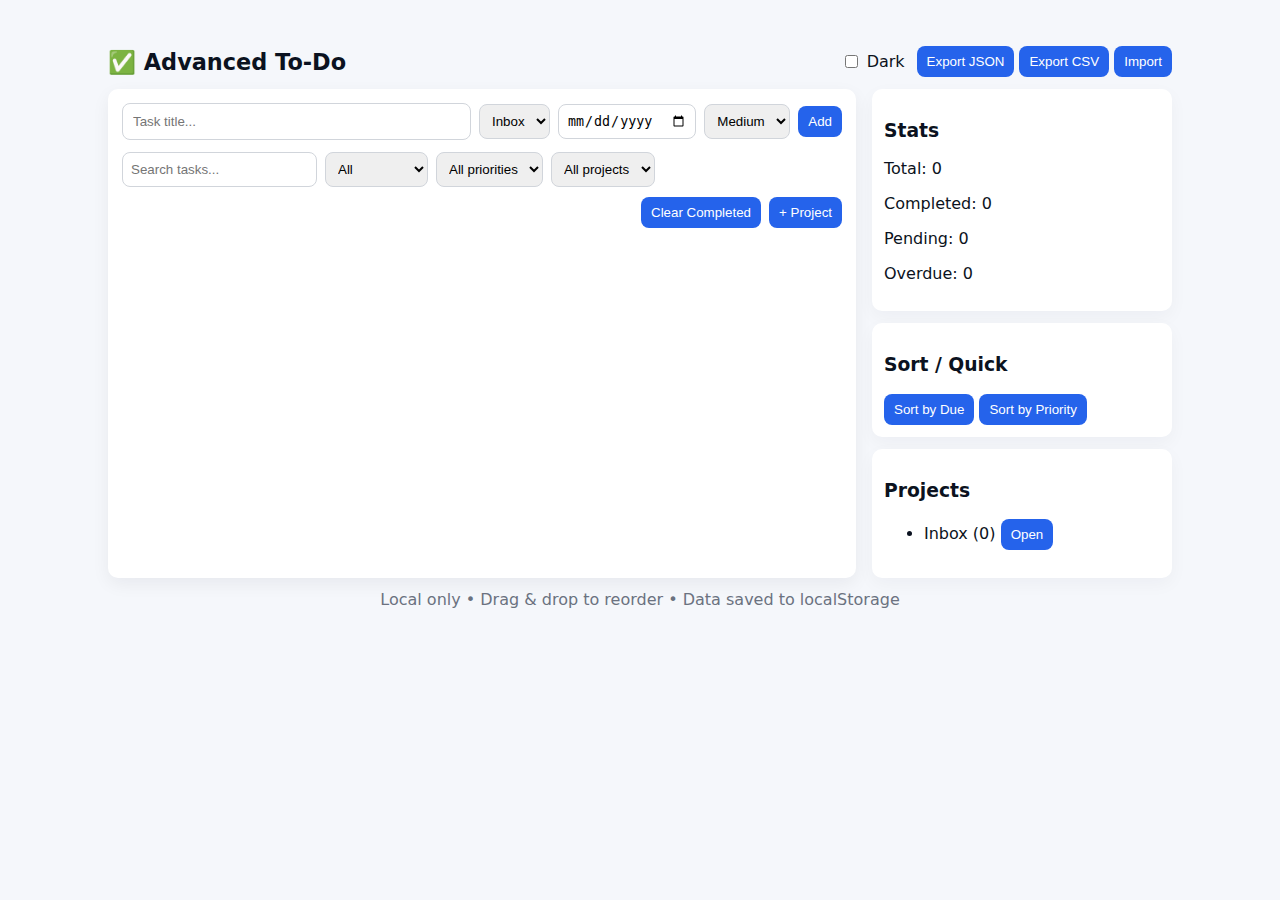
<file: TO-DO LIST/index.html>
<!doctype html>
<html lang="en">
<head>
  <meta charset="utf-8" />
  <meta name="viewport" content="width=device-width,initial-scale=1" />
  <title>Advanced To-Do</title>
  <link rel="stylesheet" href="style.css" />
</head>
<body>
  <div class="app">
    <header class="header">
      <h1>✅ Advanced To-Do</h1>
      <div class="header-controls">
        <label class="toggle">
          <input id="dark-toggle" type="checkbox" />
          <span>Dark</span>
        </label>
        <div class="header-buttons">
          <button id="export-json">Export JSON</button>
          <button id="export-csv">Export CSV</button>
          <label class="import-label">
            <input id="import-file" type="file" accept=".json" hidden />
            <button id="import-json">Import</button>
          </label>
        </div>
      </div>
    </header>

    <main class="grid">
      <section class="left">
        <form id="task-form" class="task-form">
          <input id="task-input" type="text" placeholder="Task title..." required />
          <select id="project-select"></select>
          <input id="due-input" type="date" />
          <select id="priority-select">
            <option value="low">Low</option>
            <option value="medium" selected>Medium</option>
            <option value="high">High</option>
          </select>
          <button type="submit">Add</button>
        </form>

        <div class="controls">
          <input id="search" type="search" placeholder="Search tasks..." />
          <select id="status-filter">
            <option value="all">All</option>
            <option value="pending">Pending</option>
            <option value="completed">Completed</option>
            <option value="overdue">Overdue</option>
          </select>
          <select id="priority-filter">
            <option value="all">All priorities</option>
            <option value="high">High</option>
            <option value="medium">Medium</option>
            <option value="low">Low</option>
          </select>
          <select id="project-filter">
            <option value="all">All projects</option>
          </select>
        </div>

        <div class="list-controls">
          <button id="clear-completed">Clear Completed</button>
          <button id="add-project">+ Project</button>
        </div>

        <ul id="task-list" class="task-list" aria-label="Tasks"></ul>
      </section>

      <aside class="right">
        <div class="card stats">
          <h3>Stats</h3>
          <p>Total: <span id="total-count">0</span></p>
          <p>Completed: <span id="completed-count">0</span></p>
          <p>Pending: <span id="pending-count">0</span></p>
          <p>Overdue: <span id="overdue-count">0</span></p>
        </div>

        <div class="card actions">
          <h3>Sort / Quick</h3>
          <button id="sort-date">Sort by Due</button>
          <button id="sort-priority">Sort by Priority</button>
        </div>

        <div class="card projects">
          <h3>Projects</h3>
          <ul id="projects-list"></ul>
        </div>
      </aside>
    </main>

    <footer class="footer">Local only • Drag & drop to reorder • Data saved to localStorage</footer>
  </div>

  <script src="script.js"></script>
</body>
</html>
</file>
<file: TO-DO LIST/style.css>
:root{
  --bg:#f5f7fb; --card:#fff; --text:#0b1220; --muted:#6b7280;
  --accent:#2563eb; --danger:#ef4444; --success:#16a34a; --low:#10b981; --med:#f59e0b; --high:#ef4444;
}
*{box-sizing:border-box}
body{margin:0;font-family:Inter,system-ui,Arial;background:var(--bg);color:var(--text)}
.app{max-width:1100px;margin:28px auto;padding:18px}
.header{display:flex;justify-content:space-between;align-items:center;margin-bottom:12px}
.header h1{margin:0;font-size:1.4rem}
.header-controls{display:flex;gap:12px;align-items:center}
.toggle{display:flex;align-items:center;gap:6px}
button{background:var(--accent);color:#fff;border:none;padding:8px 10px;border-radius:8px;cursor:pointer}
.grid{display:grid;grid-template-columns:1fr 300px;gap:16px}
.left{background:var(--card);padding:14px;border-radius:10px;box-shadow:0 6px 18px rgba(15,23,42,.06)}
.right{display:flex;flex-direction:column;gap:12px}
.task-form{display:flex;gap:8px;align-items:center;margin-bottom:12px;flex-wrap:wrap}
.task-form input[type="text"]{flex:2;padding:10px;border-radius:8px;border:1px solid #d1d5db}
.task-form select, .task-form input[type="date"]{padding:8px;border-radius:8px;border:1px solid #d1d5db}
.controls{display:flex;gap:8px;flex-wrap:wrap;margin-bottom:10px}
.controls input, .controls select{padding:8px;border-radius:8px;border:1px solid #d1d5db}
.list-controls{display:flex;gap:8px;justify-content:flex-end;margin-bottom:8px}
.card{background:var(--card);padding:12px;border-radius:10px;box-shadow:0 6px 18px rgba(15,23,42,.04)}
.task-list{list-style:none;padding:0;margin:0;display:flex;flex-direction:column;gap:8px;min-height:200px}
.task-item{display:flex;align-items:center;justify-content:space-between;padding:10px;border-radius:8px;border:1px solid #e6edf3;background:linear-gradient(180deg,#fff,#fbfdff);cursor:grab}
.task-left{display:flex;gap:10px;align-items:center;flex:1}
.priority-dot{width:10px;height:10px;border-radius:50%;display:inline-block}
.priority-low{background:var(--low)} .priority-medium{background:var(--med)} .priority-high{background:var(--high)}
.title{font-weight:600}
.task-meta{font-size:.85rem;color:var(--muted);margin-left:6px}
.task-actions{display:flex;gap:6px}
.small{padding:6px;border-radius:6px;border:none;cursor:pointer}
.complete{background:var(--success);color:#fff} .edit{background:#f59e0b;color:#fff} .del{background:var(--danger);color:#fff}
.task-item.completed .title{text-decoration:line-through;color:#9ca3af}
.task-item.overdue{border-color:var(--danger)}
.footer{text-align:center;color:var(--muted);margin-top:12px}

/* dark theme */
body.dark{
  --bg:#071022; --card:#071127; --text:#e6eef8; --muted:#9aa8bf; --accent:#60a5fa;
}
@media (max-width:900px){.grid{grid-template-columns:1fr}}
</file>
